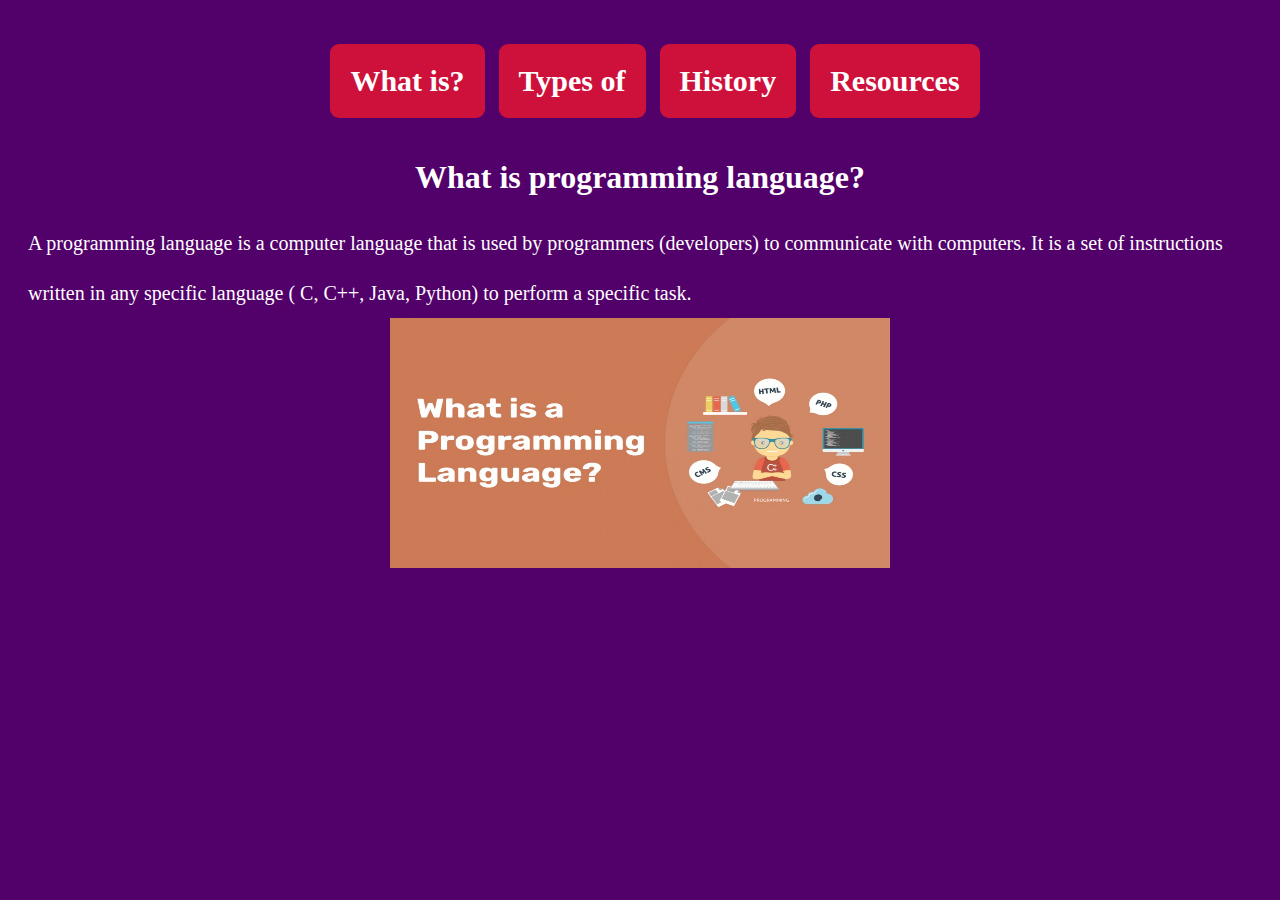
<file: index.html>
<!DOCTYPE html>
<html lang="en">
<head>
    <meta charset="UTF-8">
    <meta name="viewport" content="width=device-width, initial-scale=1.0">
    <link rel="stylesheet" href="style.css">
    <title>programming language</title>
</head>
<body>
    <ul class="head">
        <li><a href="index.html">What is?</a></li>
        <li><a href="types.html">Types of </a></li>
        <li><a href="history.html">History</a></li>
        <li><a href="resources.html">Resources</a></li>
    </ul>
    <h1 class="title"> What is programming language?</h1>
    
    <div class="text">
        A programming language is a computer language that is used by programmers (developers) to communicate with computers. It is a set of instructions written in any specific language ( C, C++, Java, Python) to perform a specific task.
    </div>
    <div class="image">
        <img src="large.jfif" alt="" width="500px" height="250px">
    </div>
</body>
</html>
</file>
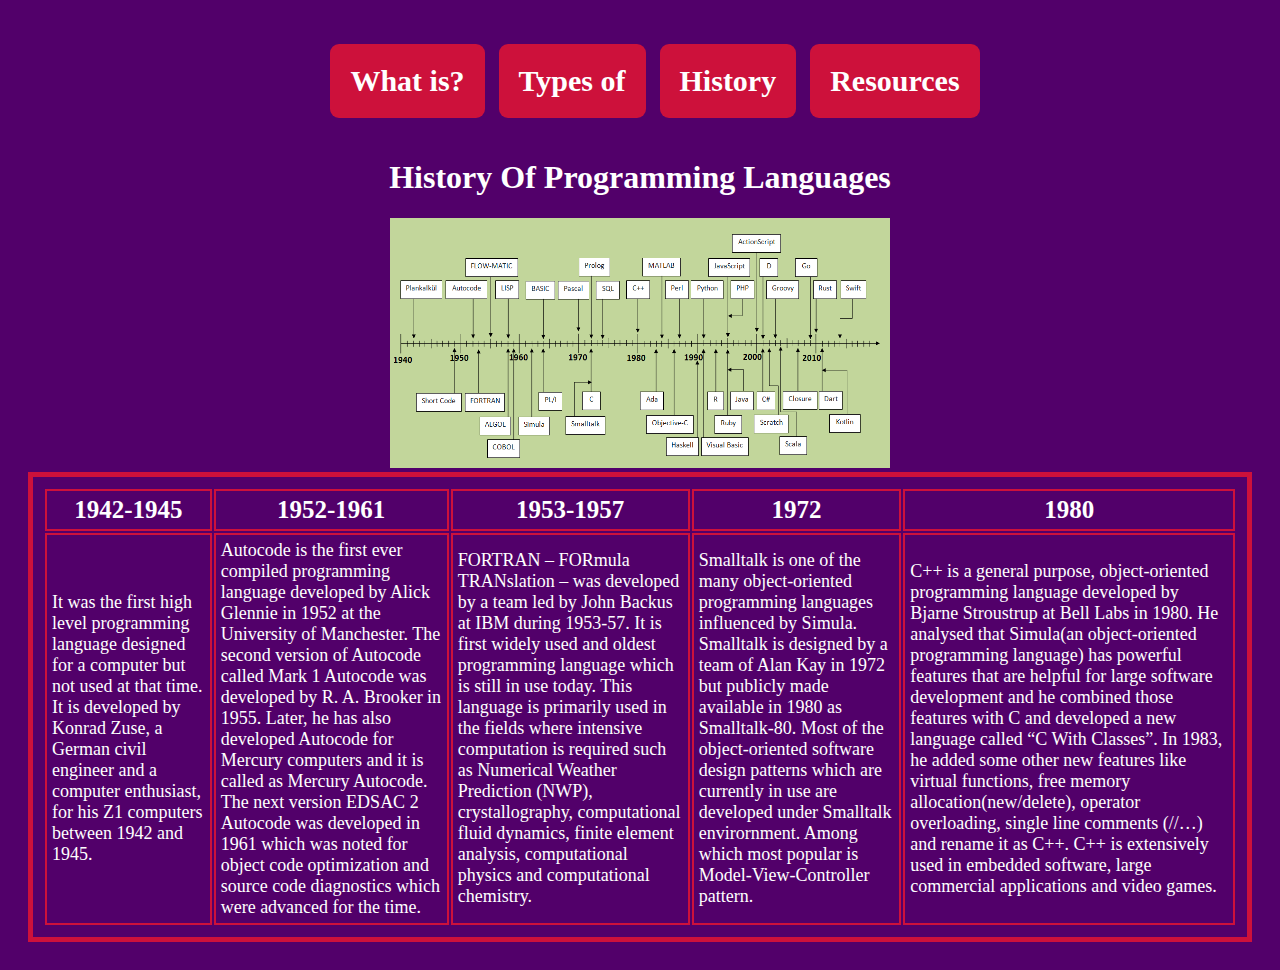
<file: history.html>
<!DOCTYPE html>
<html lang="en">
<head>
    <meta charset="UTF-8">
    <meta name="viewport" content="width=device-width, initial-scale=1.0">
    <link rel="stylesheet" href="style.css">
    <title>programming language</title>
</head>
<body>
    <ul class="head">
        <li><a href="index.html">What is?</a></li>
        <li><a href="types.html">Types of </a></li>
        <li><a href="history.html">History</a></li>
        <li><a href="resources.html">Resources</a></li>
    </ul>
    <h1 class="title">History Of Programming Languages
    </h1>
    <div class="image">
        <img src="TimelineOfProgrammingLanguages.png" alt="" width="500px" height="250px">
    </div>
    <table>
        <tr>
            <th>1942-1945</th>
            <th>1952-1961</th>
            <th>1953-1957</th>
            <th>1972</th>
            <th>1980</th>
        </tr>
        <tr>
            <td>It was the first high level programming language designed for a computer but not used at that time. It is developed by Konrad Zuse, a German civil engineer and a computer enthusiast, for his Z1 computers between 1942 and 1945.            </td>
            <td>Autocode is the first ever compiled programming language developed by Alick Glennie in 1952 at the University of Manchester. The second version of Autocode called Mark 1 Autocode was developed by R. A. Brooker in 1955. Later, he has also developed Autocode for Mercury computers and it is called as Mercury Autocode. The next version EDSAC 2 Autocode was developed in 1961 which was noted for object code optimization and source code diagnostics which were advanced for the time.

            </td>
            <td>FORTRAN – FORmula TRANslation – was developed by a team led by John Backus at IBM during 1953-57. It is first widely used and oldest programming language which is still in use today. This language is primarily used in the fields where intensive computation is required such as Numerical Weather Prediction (NWP), crystallography, computational fluid dynamics, finite element analysis, computational physics and computational chemistry.

            </td>
            <td>
                Smalltalk is one of the many object-oriented programming languages influenced by Simula. Smalltalk is designed by a team of Alan Kay in 1972 but publicly made available in 1980 as Smalltalk-80. Most of the object-oriented software design patterns which are currently in use are developed under Smalltalk envirornment. Among which most popular is Model-View-Controller pattern.


            </td>
            <td>C++ is a general purpose, object-oriented programming language developed by Bjarne Stroustrup at Bell Labs in 1980. He analysed that Simula(an object-oriented programming language) has powerful features that are helpful for large software development and he combined those features with C and developed a new language called “C With Classes”. In 1983, he added some other new features like virtual functions, free memory allocation(new/delete), operator overloading, single line comments (//…) and rename it as C++. C++ is extensively used in embedded software, large commercial applications and video games.

            </td>
        </tr>
    </table>
  
</body>
</html>
</file>
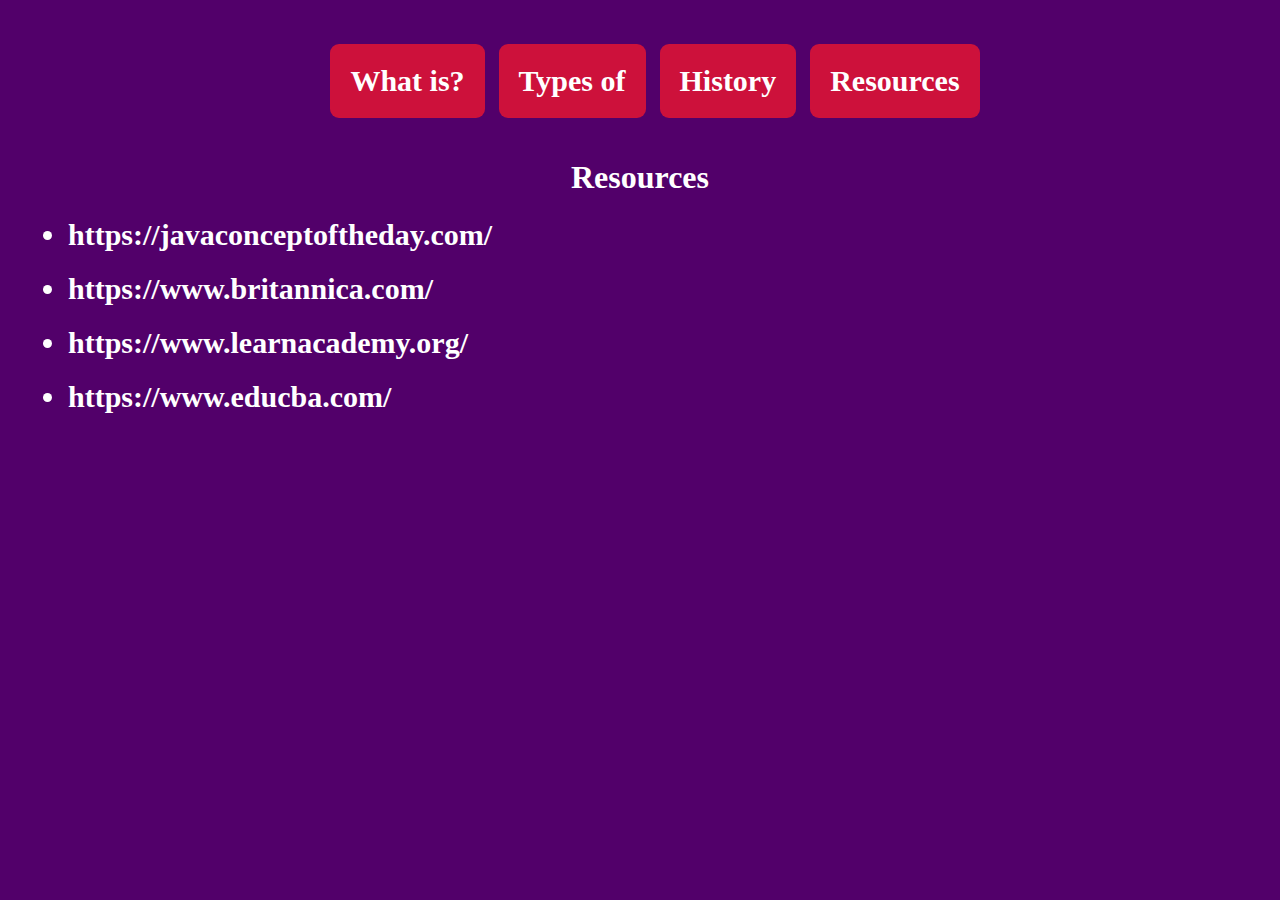
<file: resources.html>
<!DOCTYPE html>
<html lang="en">
<head>
    <meta charset="UTF-8">
    <meta name="viewport" content="width=device-width, initial-scale=1.0">
    <link rel="stylesheet" href="style.css">
    <title>programming language</title>
</head>
<body>
    <ul class="head">
        <li><a href="index.html">What is?</a></li>
        <li><a href="types.html">Types of </a></li>
        <li><a href="history.html">History</a></li>
        <li><a href="resources.html">Resources</a></li>
    </ul>
    <h1 class="title">Resources</h1>
    
    <ul>
        <li>https://javaconceptoftheday.com/</li>
        <li>https://www.britannica.com/</li>
        <li>https://www.learnacademy.org/</li>
        <li>https://www.educba.com/</li>
    </ul>
</body>
</html>
</file>
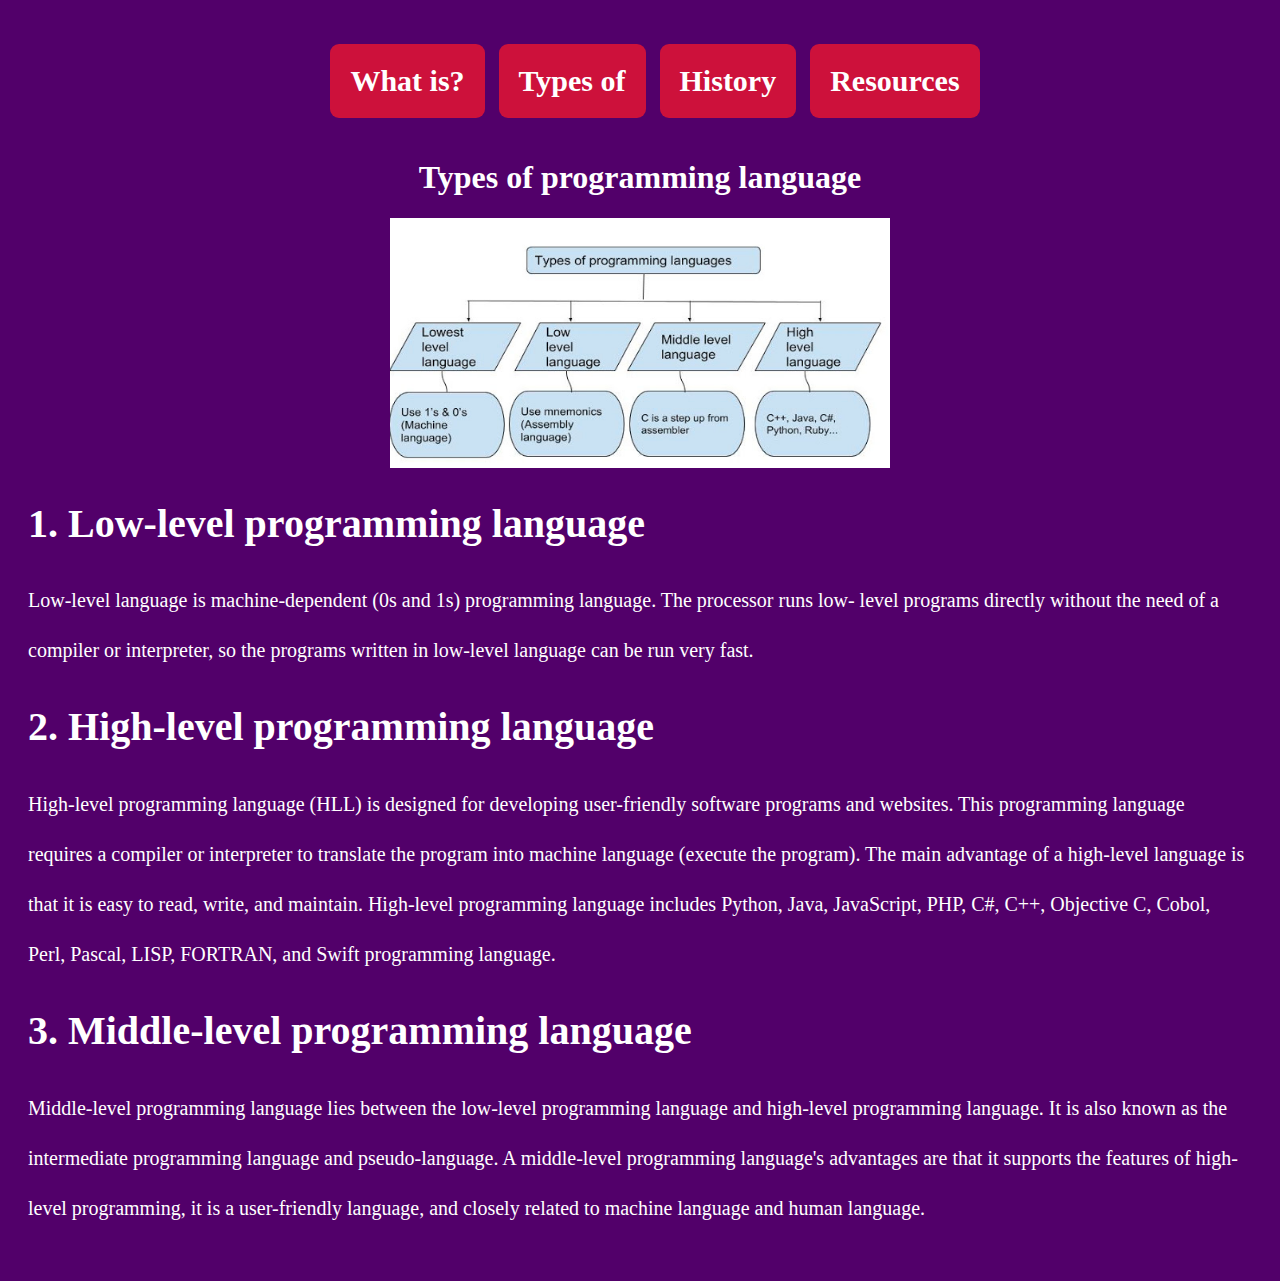
<file: types.html>
<!DOCTYPE html>
<html lang="en">
<head>
    <meta charset="UTF-8">
    <meta name="viewport" content="width=device-width, initial-scale=1.0">
    <link rel="stylesheet" href="style.css">
    <title>programming language</title>
</head>
<body>
    <ul class="head">
        <li><a href="index.html">What is?</a></li>
        <li><a href="types.html">Types of </a></li>
        <li><a href="history.html">History</a></li>
        <li><a href="resources.html">Resources</a></li>
    </ul>
    <h1 class="title"> Types of programming language</h1>
    <div class="image">
        <img src="PTNew.png" alt="" width="500px" height="250px">
    </div>
    <div class="text">
        <h1>1. Low-level programming language</h1>
        <p>Low-level language is machine-dependent (0s and 1s) programming language. The processor runs low- level programs directly without the need of a compiler or interpreter, so the programs written in low-level language can be run very fast.</p>
    </div>
    <div class="text">
        <h1>2. High-level programming language</h1>
        <p>High-level programming language (HLL) is designed for developing user-friendly software programs and websites. This programming language requires a compiler or interpreter to translate the program into machine language (execute the program).

            The main advantage of a high-level language is that it is easy to read, write, and maintain.
            
            High-level programming language includes Python, Java, JavaScript, PHP, C#, C++, Objective C, Cobol, Perl, Pascal, LISP, FORTRAN, and Swift programming language.</p>
    </div>
    <div class="text">
        <h1>3. Middle-level programming language</h1>
        <p>Middle-level programming language lies between the low-level programming language and high-level programming language. It is also known as the intermediate programming language and pseudo-language.

            A middle-level programming language's advantages are that it supports the features of high-level programming, it is a user-friendly language, and closely related to machine language and human language.
            </p>
    </div>

</body>
</html>
</file>
<file: style.css>
body{
    background-color: #52006A;
    padding: 20px;
}
.head{
    list-style: none;
    text-align: center;
}
.head li{
    display: inline-block;
    background-color: #CD113B;
    padding: 20px;
    border-radius: 9px;
    text-align: center;
    margin-right: 10px;
    
}
.head li a{
    display: block;
    color: white;
    font-weight: bold;
    font-size: 30px;
    text-decoration: none;
}
.title{
    color: white;
    text-align: center;
}
.min-title{
    color:  #CD113B;
}
.text{
    font-size: 20px;
    color: white;
    line-height: 50px;
}
.image{
    text-align: center;
}
table{
    color: white;
    border: 5px solid #CD113B;
    padding: 10px;
}
th{
    font-size: 25px;
    font-weight: bold;
    border: 2px solid #CD113B;
    padding: 5px;
}
td{
    font-size: 18px;
    border: 2px solid #CD113B;
    padding: 5px;
}
ul li{
   color: white;
   font-size: 30px;
   font-weight: bold; 
   margin-bottom: 20px;
}
</file>
